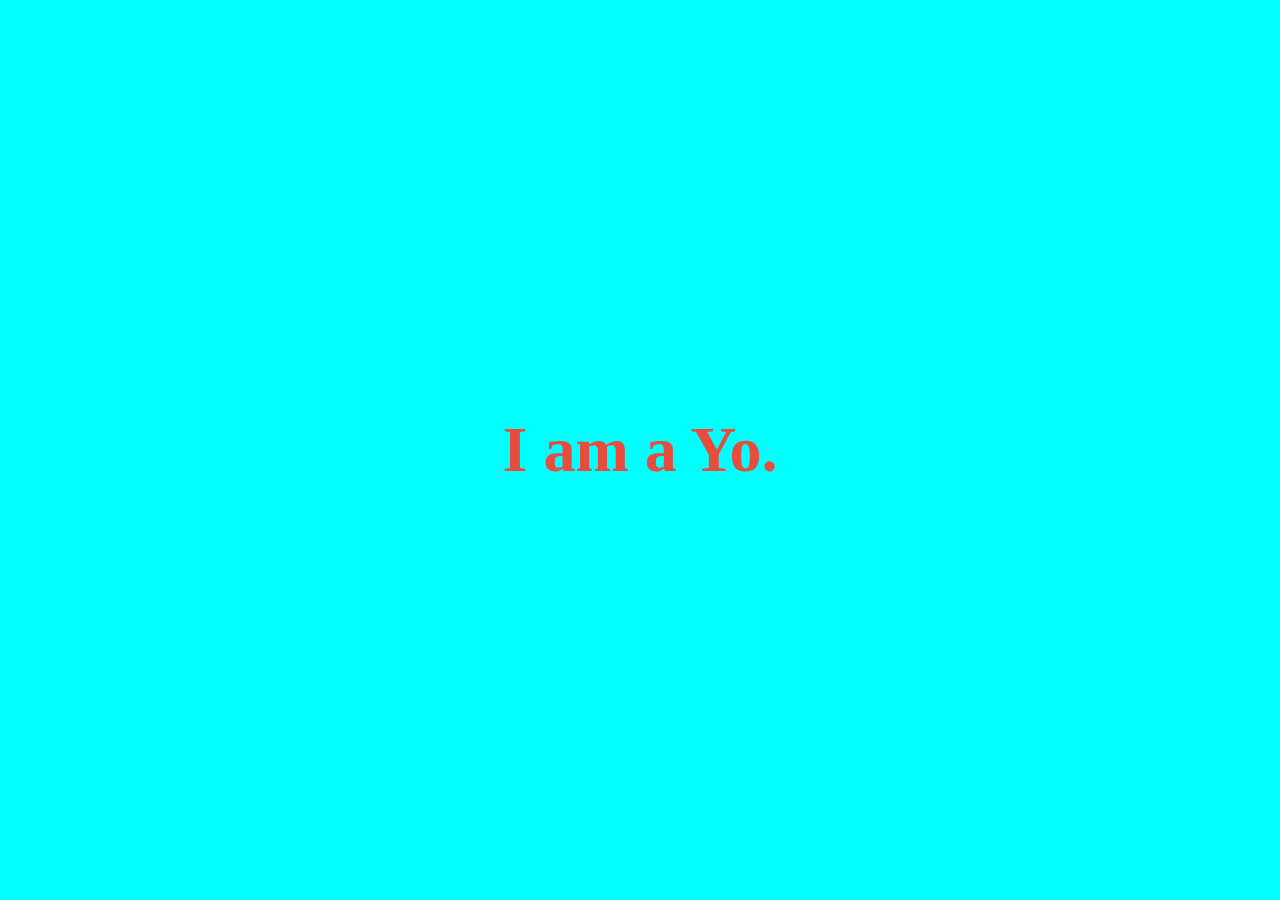
<file: Auto-Text-Animation/index.html>
<!DOCTYPE html>
<html lang="en">
<head>
    <meta charset="UTF-8">
    <meta name="viewport" content="width=device-width, initial-scale=1.0">
    <title>Auto Text Animation </title>
    <link rel="stylesheet" href="style.css">
</head>
<body>
    <div class="container">
       
    </div>


    <script src="script.js"></script>
</body>
</html>
</file>
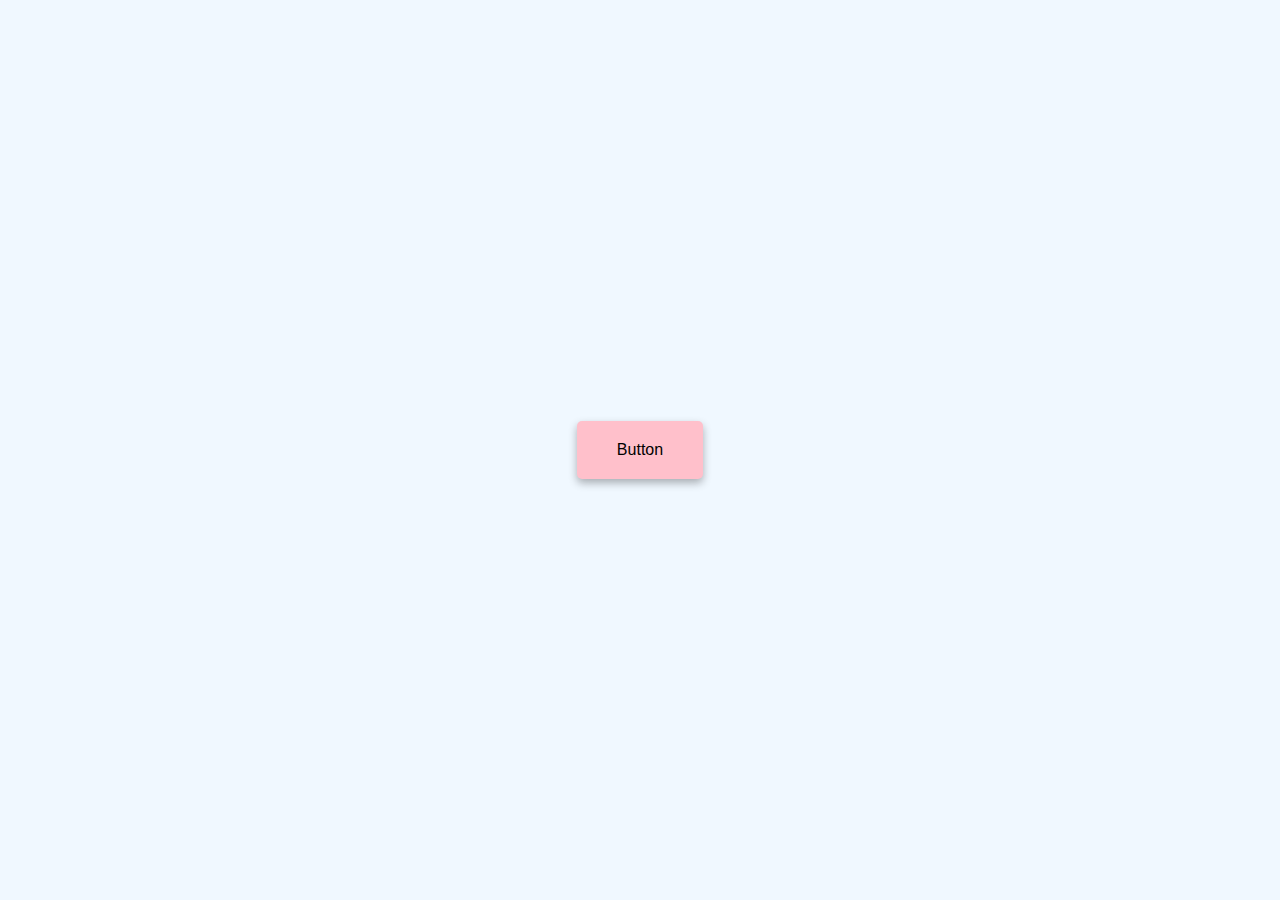
<file: Button-Ripple-Effect/index.html>
<!DOCTYPE html>
<html lang="en">
<head>
    <meta charset="UTF-8">
    <meta name="viewport" content="width=device-width, initial-scale=1.0">
    <title>Button Ripple Effect</title>
    <link rel="stylesheet" href="style.css">
</head>
<body>
    <a href="#" class="btn">
        <span>Button</span>
    </a>

    <script src="script.js"></script>
</body>
</html>
</file>
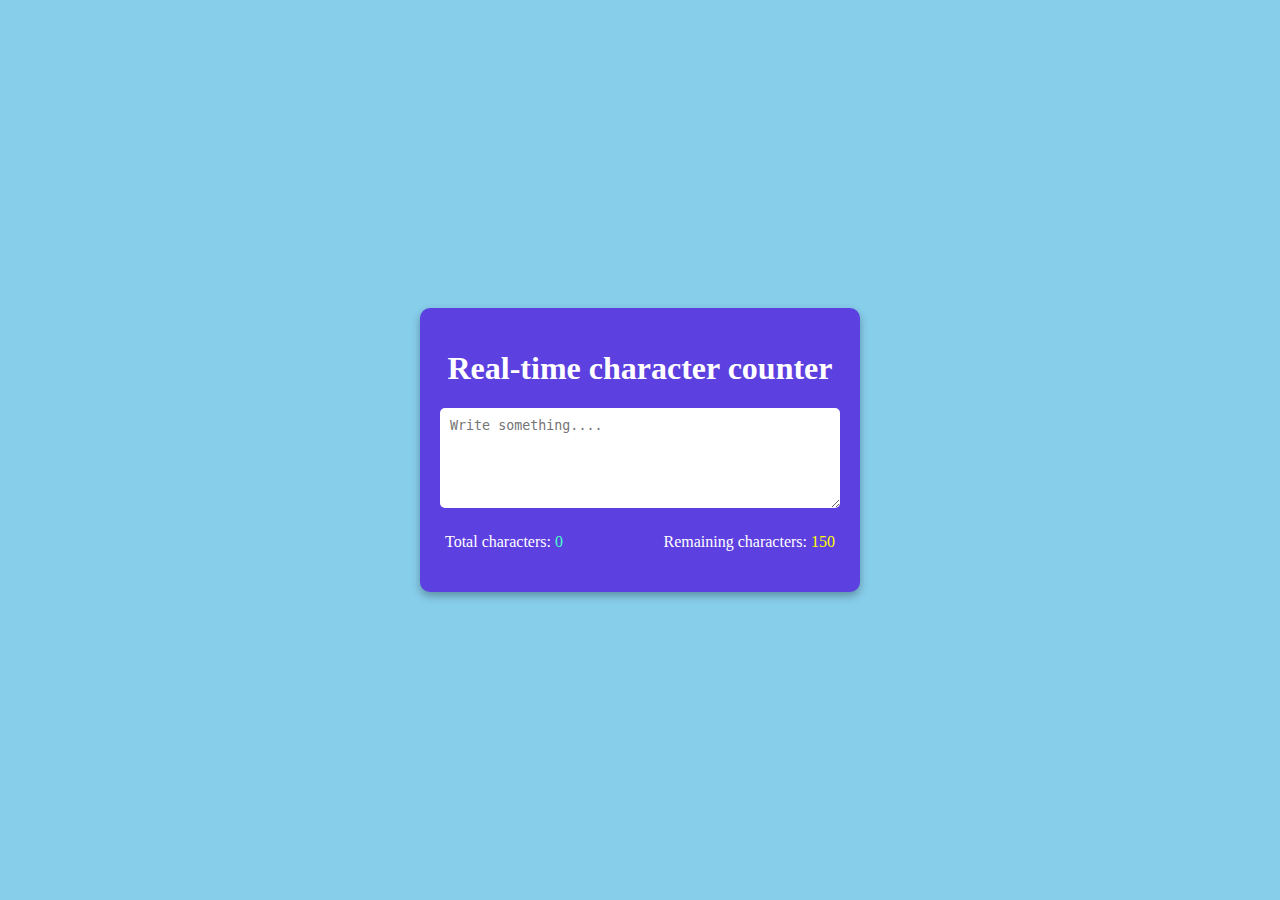
<file: Real-time/index.html>
<!DOCTYPE html>
<html lang="en">
<head>
    <meta charset="UTF-8">
    <meta name="viewport" content="width=device-width, initial-scale=1.0">
    <title>Real-time character counter</title>
    <link rel="stylesheet" href="style.css">
</head>
<body>
    <div class="container">
        <h1>Real-time character counter</h1>
        <textarea  id="textarea" class="textarea" placeholder="Write something...." maxlength="150"></textarea>
        <div class="character-counter">
            <p>
                Total characters:
                <span class="total-character"></span>
            </p>
            <p>
                Remaining characters:
                <span class="Remaining-character"></span>
            </p>
        </div>
    </div>



    <script src="script.js"></script>
</body>
</html>
</file>
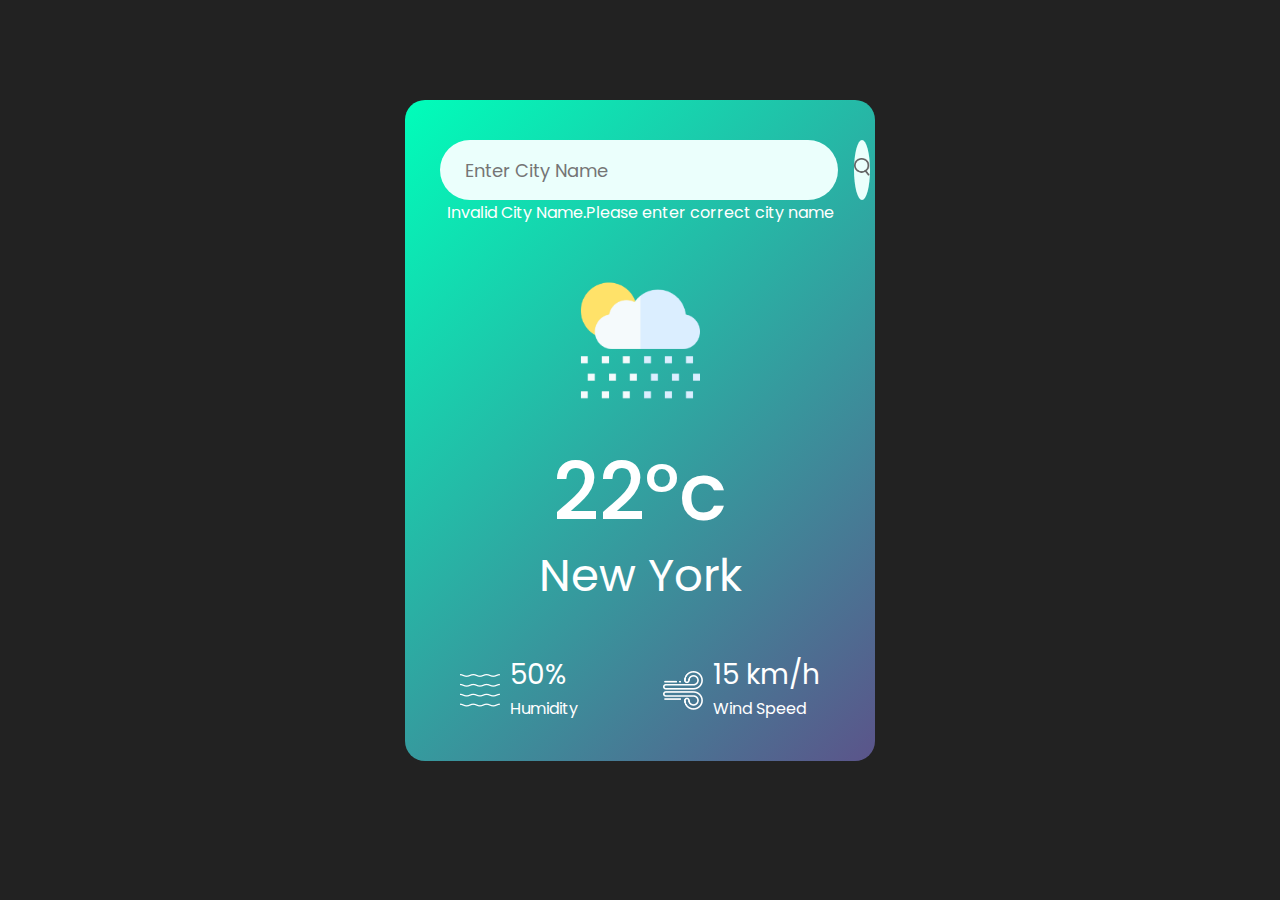
<file: WeatherApp/index.html>
<!DOCTYPE html>
<html lang="en">

<head>
    <meta charset="UTF-8">
    <meta name="viewport" content="width=device-width, initial-scale=1.0">
    <title>Weather App</title>
    <link rel="stylesheet" href="style.css">
</head>

<body>
    <div class="card">
        <div class="search">
            <input type="text" placeholder="Enter City Name" spellcheck="false">
            <button><img src="images/search.png"></button>
        </div>
        <div class="error">Invalid City Name.Please enter correct city name</div>
        <div class="weather">
            <img src="images/rain.png" class="weather-icon">
            <h1 class="temp">22°c</h1>
            <h2 class="city">New York</h2>
            <div class="details">
                <div class="col">
                    <img src="images/humidity.png">
                    <div>
                        <p class="humidity">50%</p>
                        <p>Humidity</p>
                    </div>
                </div>
                <div class="col">
                    <img src="images/wind.png">
                    <div>
                        <p class="wind">15 km/h</p>
                        <p>Wind Speed</p>
                    </div>
                </div>
            </div>
        </div>
    </div>

































    <script src="script.js"></script>
</body>

</html>
</file>
<file: Auto-Text-Animation/style.css>
body {
    margin: 0;
    display: flex;
    justify-content: center;
    height: 100vh;
    align-items: center;
    background-color: aqua;
    font-size: 2rem;
}
</file>
<file: Button-Ripple-Effect/style.css>
body{
    margin: 0;
    display: flex;
    justify-content: center;
    height: 100vh;
    align-items: center;
    background-color: aliceblue;
    font-family: sans-serif;
}
.btn{
    background-color: pink;
    padding: 20px 40px;
    border-radius: 5px;
    text-decoration: none;
    color: black;
    box-shadow: 0 4px 8px rgba(0,0,0,.3);
    position: relative;
    overflow: hidden;
   
}

.btn span{
    position: relative;
    z-index: 1;
}
.btn::before{
    content: "";
    position: absolute;
    background-color: orangered;
    width: 0;
    height: 0;
    border-radius: 50%;
    left: var(--xPos);
    top: var(--yPos);
    transform: translate(-50%,-50%);
     transition: width 0.5s, height 0.5s;
}
.btn:hover::before{
    width: 300px;
    height: 300px;
}
</file>
<file: Real-time/style.css>
body {
    margin: 0;
    font-family: cursive;
    background-color: skyblue;
    display: flex;
    justify-content: center;
    height: 100vh;
    align-items: center;
}

.container {
    background-color: rgb(93, 64, 224);
    padding: 20px;
    border-radius: 10px;
    width: 400px;
    box-shadow: 0 4px 8px rgba(0, 0, 0, .3);
    text-align: center;
    color: white;
}
.textarea {
    width: 100%;
    height: 100px;
    border-radius: 5px;
    border: none;
    padding: 10px;
    box-sizing: border-box;
    color: black;
}
.character-counter {
    display: flex;
    justify-content: space-between;
    padding: 5px;
    font-size: 16px;
}

.total-character {
    color: rgb(71, 255, 200);
}
.Remaining-character{
    color: yellow; 
}
</file>
<file: WeatherApp/style.css>
@import url('https://fonts.googleapis.com/css2?family=Montserrat:ital,wght@0,100..900;1,100..900&family=Poppins:ital,wght@0,100;0,200;0,300;0,400;0,500;0,600;0,700;0,800;0,900;1,100;1,200;1,300;1,400;1,500;1,600;1,700;1,800;1,900&display=swap');

* {
    margin: 0;
    padding: 0;
    box-sizing: border-box;
    font-family: "Poppins", sans-serif
}

body {

    background: #222;
}

.card {
    width: 90%;
    max-width: 470px;
    background: linear-gradient(135deg, #00feba, #5b548a);
    color: #fff;
    margin: 100px auto 0;
    border-radius: 20px;
    padding: 40px 35px;
    text-align: center;
}

.search {
    width: 100%;
    display: flex;
    align-items: center;
    justify-content: space-between;
}

.search input {
    border: none;
    outline: none;
    background: #ebfffc;
    padding: 10px 25px;
    height: 60px;
    border-radius: 30px;
    margin-right: 16px;
    flex: 1;
    font-size: 18px;
}

.search button {
    border: none;
    outline: none;
    background: #ebfffc;
    border-radius: 50%;
    width: 60px;
    height: 60px;
    cursor: pointer;
}

.search button img {
    width: 16px;
}

.weather-icon {
    width: 170px;
    margin-top: 30px;
}

.temp {
    font-size: 80px;
    font-weight: 500;
}

.city {
    font-size: 45px;
    font-weight: 400;
    margin-top: -10px;
}

.details {
    display: flex;
    align-items: center;
    justify-content: space-between;
    margin-top: 50px;
    padding: 0 20px;
}

.col {
    display: flex;
    align-items: center;
    text-align: left;
}

.col img {
    width: 40px;
    margin-right: 10px;
}

.humidity,
.wind {
    font-size: 28px;
    margin-top: -6px;
}
</file>
